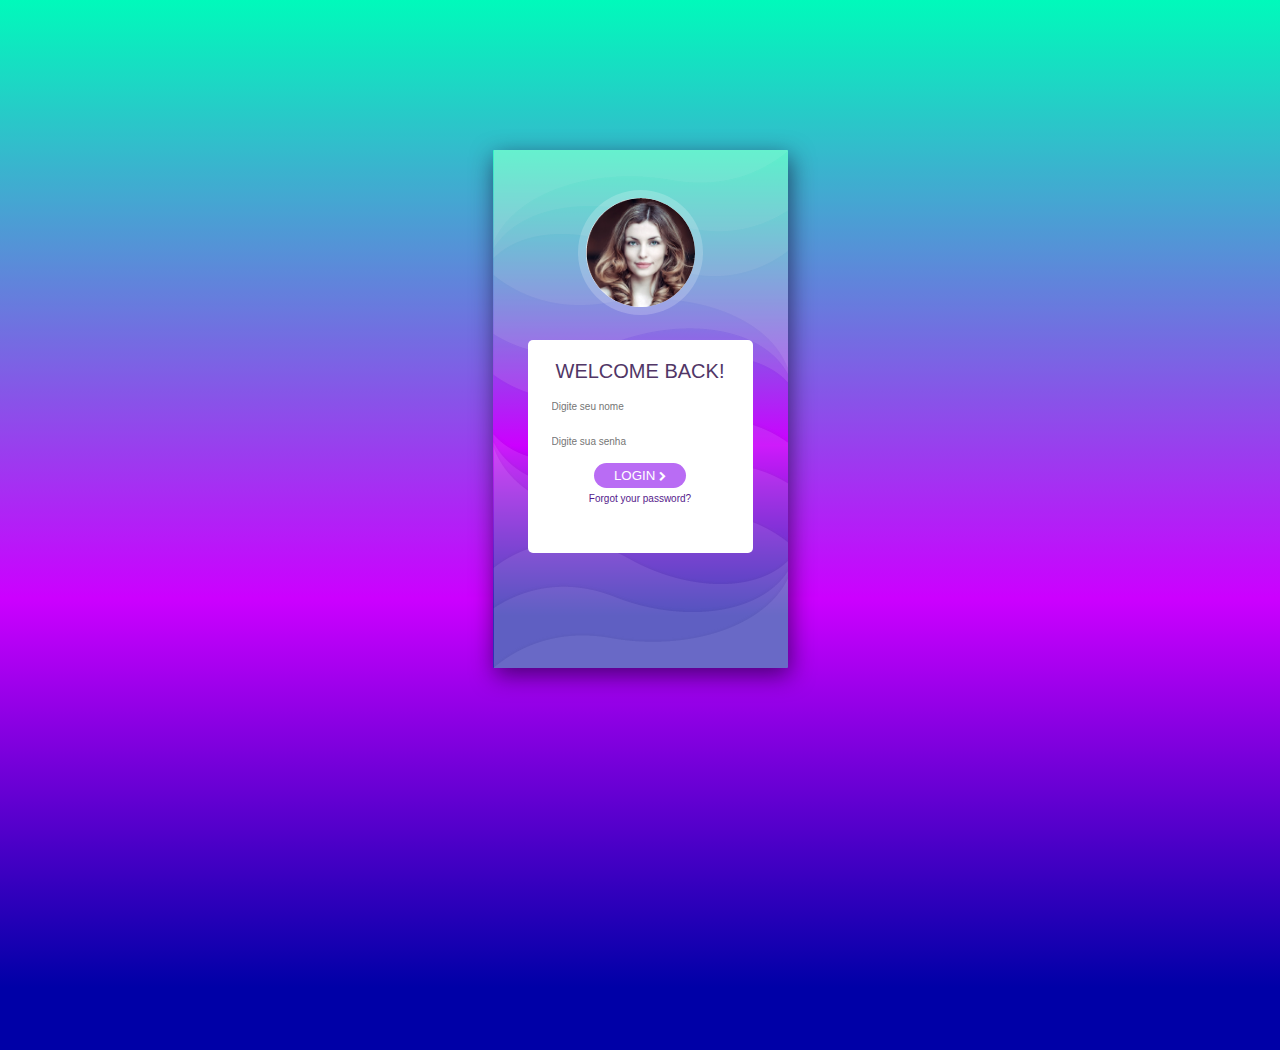
<file: 1-login/index.html>
<!DOCTYPE html>
<html lang="en">

<head>
  <meta charset="UTF-8">
  <meta name="viewport" content="width=device-width, initial-scale=1.0">
  <meta http-equiv="X-UA-Compatible" content="ie=edge">
  <title>Daily UI - 1 - Login</title>
  <link rel="stylesheet" href="./font/css/font-awesome.min.css">
  <link rel="stylesheet" href="style.css">
</head>

<body>

  <div class="wrapper">


    <div class="loginContainer">
      <div class="profile-img">
        <div class="avatar">
        </div>
      </div>
      <div class="login">

        <form>
          <h1>Welcome Back!</h1>
          <input type="email" placeholder="Digite seu nome" required>
          <input type="password" placeholder="Digite sua senha" required>
          <button type="submit" form="form1" value="Submit">Login
            <i class="fa fa-chevron-right" aria-hidden="true"></i>
          </button>
          <a href=""><span>Forgot your password?</span></a>
        </form>
      </div>
    </div>


  </div>
</body>
</html>
</file>
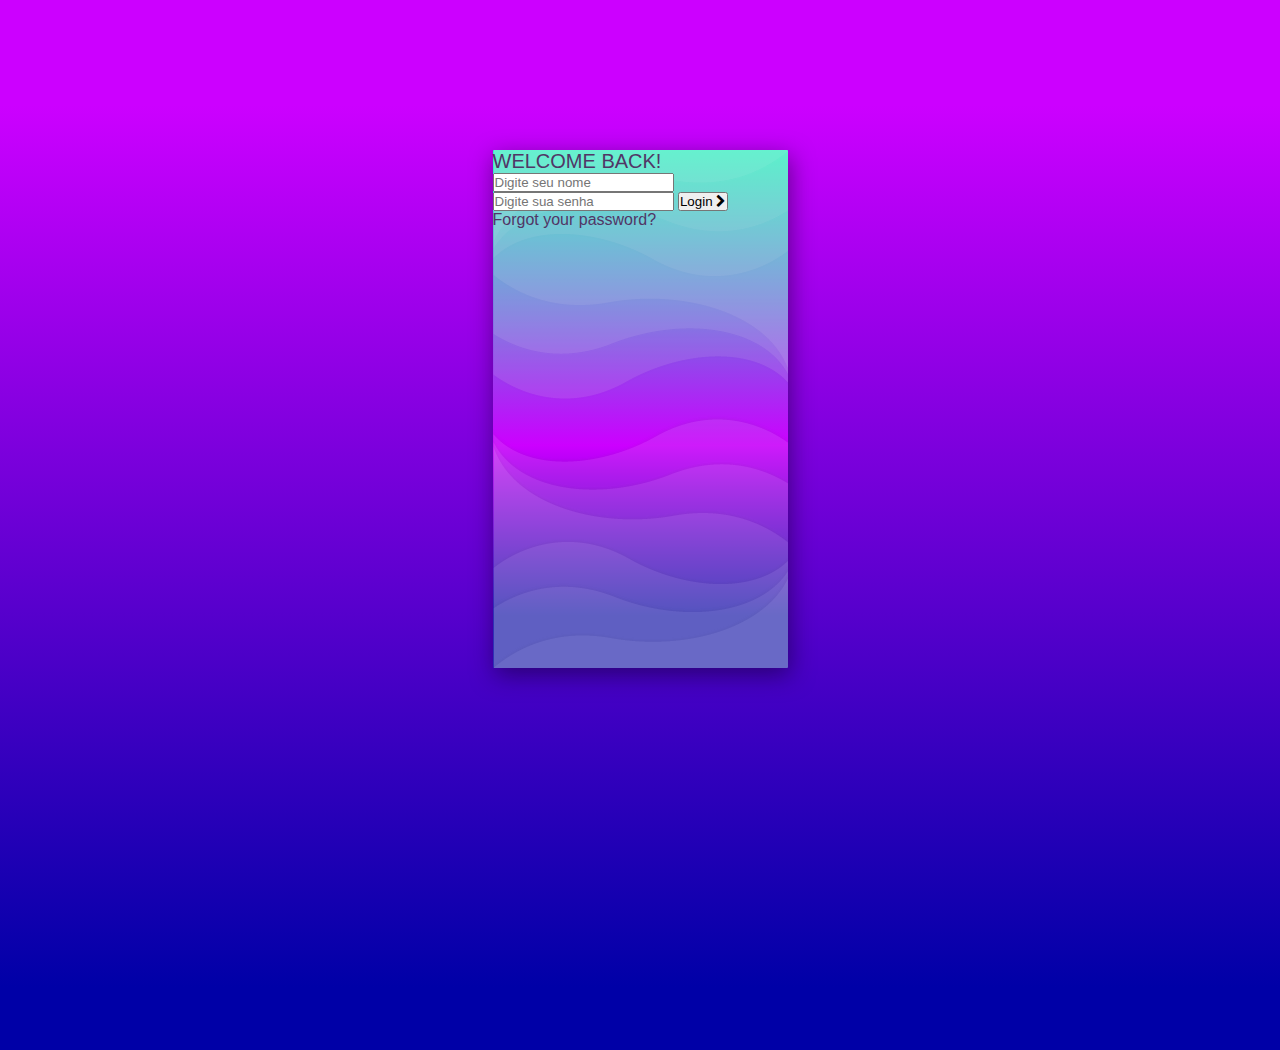
<file: 1-login/index2.html>
<!DOCTYPE html>
<html lang="en">

<head>
  <meta charset="UTF-8">
  <meta name="viewport" content="width=device-width, initial-scale=1.0">
  <meta http-equiv="X-UA-Compatible" content="ie=edge">
  <title>Daily UI - 1 - Login</title>
  <link rel="stylesheet" href="./font/css/font-awesome.min.css">
  <link rel="stylesheet" href="style2.css">
</head>

<body>
  <div class="wrapper">

    <div class="login">
      <div class="login__profile">
        <div class="login__profile--avatar"></div>
      </div>

      <div class="login__form">
        <form>
          <h1>Welcome Back!</h1>
          <input type="email" placeholder="Digite seu nome" required>
          <input type="password" placeholder="Digite sua senha" required>
          <button type="submit" form="form1" value="Submit">Login
            <i class="fa fa-chevron-right" aria-hidden="true"></i>
          </button>
          <p class="msg-forgot"><span>Forgot your password?</span></a></p>
        </form>
      </div>

    </div>
  </div>

  </div>
</body>

</html>
</file>
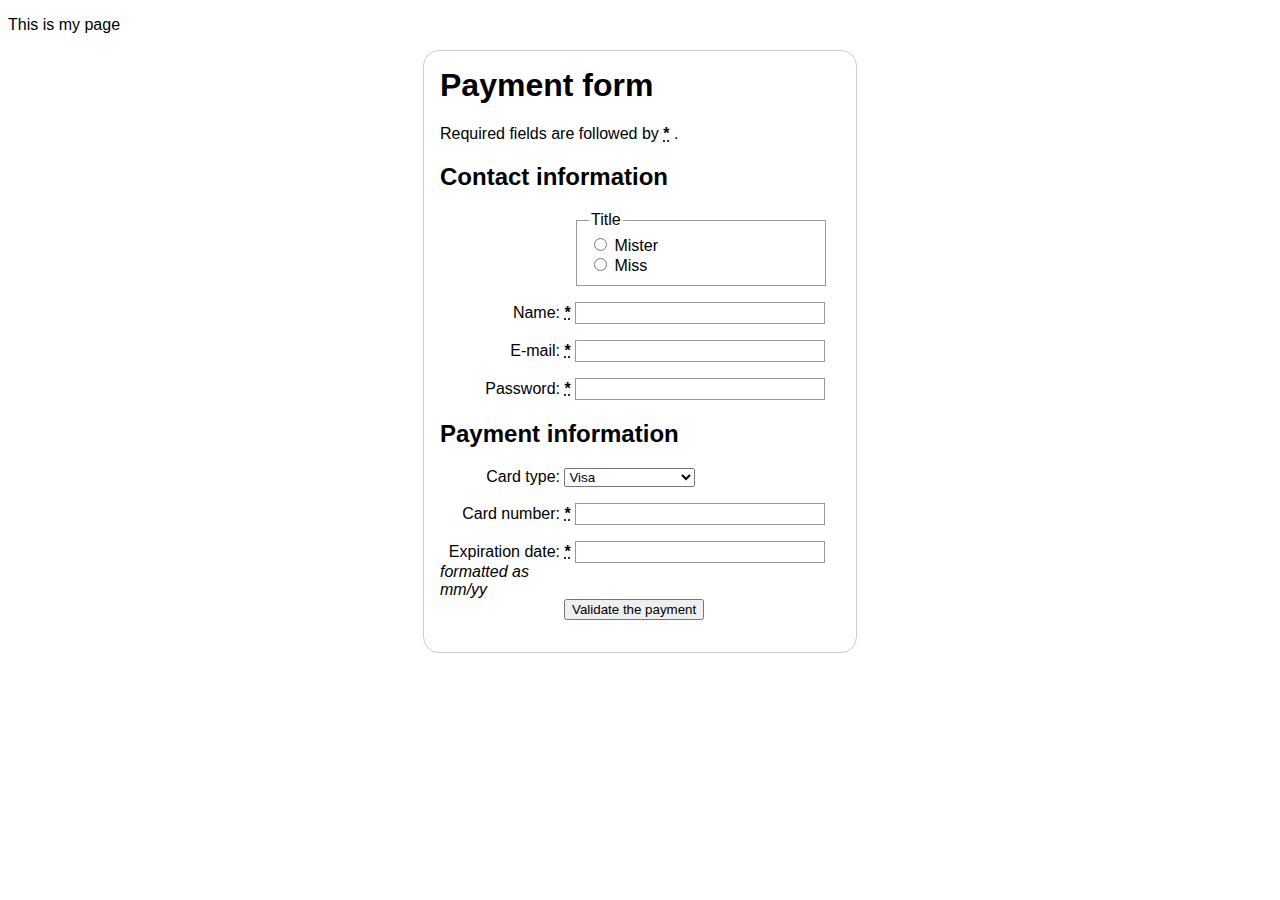
<file: 1-login/teste/form1.html>
<!DOCTYPE html>
<html>

<head>
  <meta charset="utf-8">
  <title>My test page</title>
  <link href="payment-form.css" rel="stylesheet">
</head>

<body>
  <p>This is my page</p>

  <form>
    <h1>Payment form</h1>
    <p>Required fields are followed by
      <strong>
        <abbr title="required">*</abbr>
      </strong>.</p>
    <section>
      <h2>Contact information</h2>
      <fieldset>
        <legend>Title</legend>
        <ul>
          <li>
            <label for="title_1">
              <input type="radio" id="title_1" name="title" value="M."> Mister
            </label>
          </li>
          <li>
            <label for="title_2">
              <input type="radio" id="title_2" name="title" value="Ms."> Miss
            </label>
          </li>
        </ul>
      </fieldset>
      <p>
        <label for="name">
          <span>Name: </span>
          <strong>
            <abbr title="required">*</abbr>
          </strong>
        </label>
        <input type="text" id="name" name="username">
      </p>
      <p>
        <label for="mail">
          <span>E-mail: </span>
          <strong>
            <abbr title="required">*</abbr>
          </strong>
        </label>
        <input type="email" id="mail" name="usermail">
      </p>
      <p>
        <label for="pwd">
          <span>Password: </span>
          <strong>
            <abbr title="required">*</abbr>
          </strong>
        </label>
        <input type="password" id="pwd" name="password">
      </p>
    </section>
    <section>
      <h2>Payment information</h2>
      <p>
        <label for="card">
          <span>Card type:</span>
        </label>
        <select id="card" name="usercard">
          <option value="visa">Visa</option>
          <option value="mc">Mastercard</option>
          <option value="amex">American Express</option>
        </select>
      </p>
      <p>
        <label for="number">
          <span>Card number:</span>
          <strong><abbr title="required">*</abbr></strong>
        </label>
        <input type="text" id="number" name="cardnumber">
      </p>
      <p>
        <label for="date">
          <span>Expiration date:</span>
          <strong><abbr title="required">*</abbr></strong>
          <em>formatted as mm/yy</em>
        </label>
        <input type="text" id="date" name="expiration">
      </p>
  </section>
  <p> <button type="submit">Validate the payment</button> </p>
  </form>
</body>

</html>
</file>
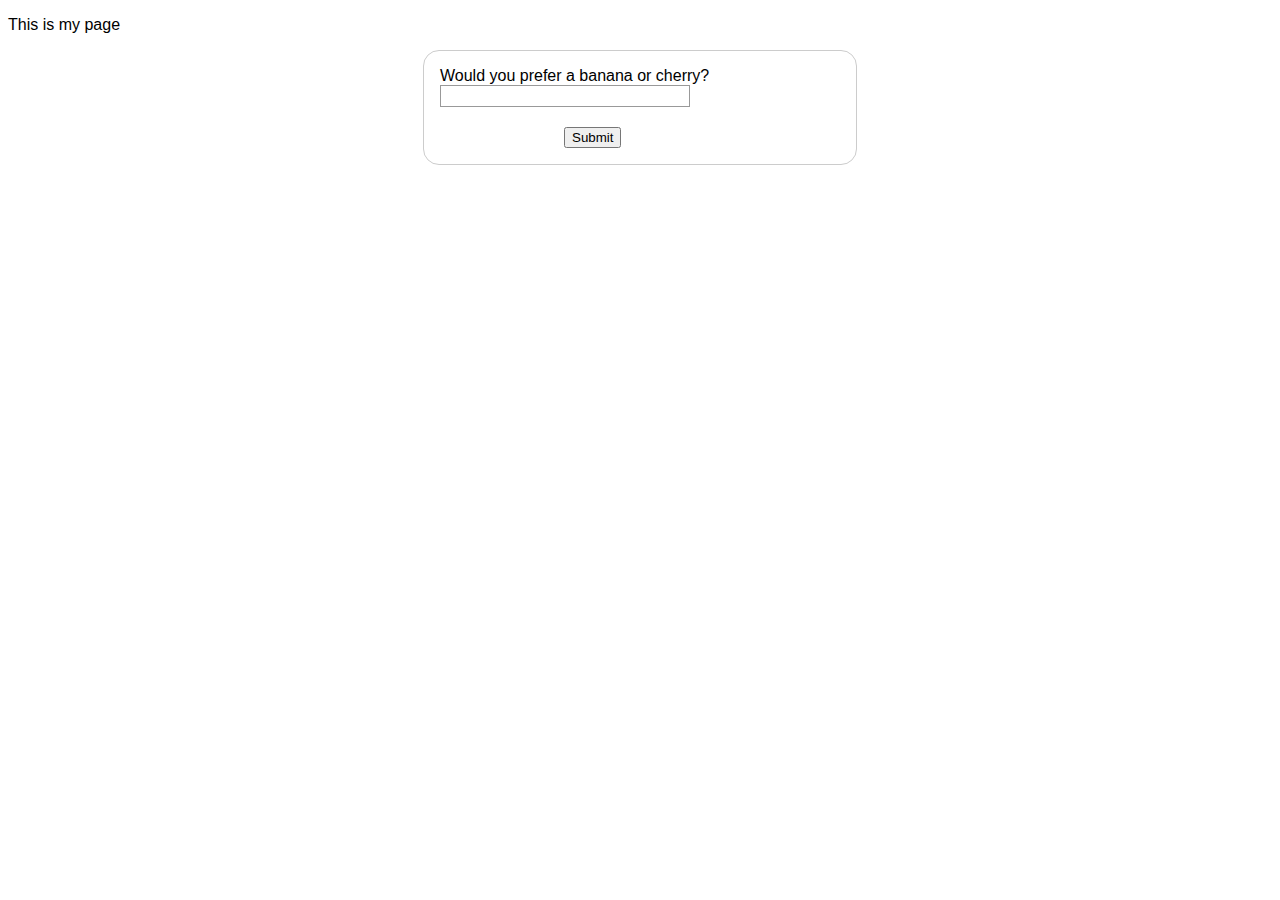
<file: 1-login/teste/form2.html>
<!DOCTYPE html>
<html>

<head>
  <meta charset="utf-8">
  <title>My test page</title>
  <link href="payment-form.css" rel="stylesheet">
</head>

<body>
    <!-- https://developer.mozilla.org/en-US/docs/Learn/HTML/Forms/Form_validation -->
  <p>This is my page</p>

  <form>
    <label for="choose">Would you prefer a banana or cherry?</label>
    <input id="choose" name="i_like" required>
    <button>Submit</button>
  </form>


</body>

</html>
</file>
<file: 1-login/style.css>
* {
  margin: 0;
  padding: 0;
}
body {
background: #513666; /* Old browsers */
background: linear-gradient(to bottom, #00fabb 0%,#cc00ff 57%,#0000a7 94%) no-repeat; /* W3C, IE10+, FF16+, Chrome26+, Opera12+, Safari7+ */
font-family: 'Segoe UI', Tahoma, Geneva, Verdana, sans-serif;
color: #513666;
max-width: 100vw;
height: 100vh;
}
h1 {font-size: 20px; font-weight: 400;text-transform: uppercase;}
a { text-decoration: none;}
.wrapper {
  background:#513666 ;
  background: linear-gradient(to bottom, #00fabb 0%,#cc00ff 57%,#0000a7 90%) no-repeat; /* W3C, IE10+, FF16+, Chrome26+, Opera12+, Safari7+ */
  border-radius: 1px;
  width: 295px;
  height: 518px;
  margin: 0 auto;
  position: relative;
  -webkit-box-shadow: 2px 7px 23px 0px rgba(9,2,33,0.61);
  -moz-box-shadow: 2px 7px 23px 0px rgba(9,2,33,0.61);
  box-shadow: 2px 7px 23px 0px rgba(9,2,33,0.61);
  
}
.loginContainer {
  background: url('img/bg.png') no-repeat;
  background-size: contain;
  border-radius: 1px;
  width: 295px;
  height: 518px;
  position: relative;
  margin-top: 150px;
}
.profile-img {
  padding-top: 40px;
  padding-bottom: 25px;
  position: relative;
  display: block;
}
.avatar {
  background:#fff url('img/avatar.png') no-repeat;
  background-size: contain;
  border-radius: 50%;
  border: 8px solid rgba(255, 255, 255, 0.2);
  background-clip: padding-box; 
  box-sizing: border-box;
  margin: 0 auto;
  width: 125px;
  height: 125px;
  padding: 15px;
}
.login {
  background: #fff;
  border-radius: 5px;
  display: block;
  box-sizing: border-box;
  padding: 10px;
  margin: 0 auto;
  width: 225px;
  height: 213px;
  position: relative;
  text-align: center;
  z-index: 9999;

}
.login h1 {
  margin: 10px 0;
}
login::placeholder{
  font-size: 12px;
}
form {
  margin-bottom:30px; 
}
form input {
  box-sizing: content-box;
  display: block;
  margin: 10px auto;
  border: none;
  box-sizing: border-box;
  padding: 5px;
  transition: 0.5s color ease-in;
}
input:hover, input:active, input:focus {
  border-bottom: 1px solid #7a34e8; 
}
input::placeholder {
  font-size: 10px;
}
button {
  border: none;
  border-radius: 50px;
  background: #b96cf4;
  color: #fff;
  text-transform: uppercase;
  margin: 0 auto;
  display: block;
  padding: 5px 20px;
  cursor: pointer;
}
button:hover {
  background: #c586fc;
}
.login span {
  font-size: 10px;
}

.fa-chevron-right {
  font-size: 10px;
}
</file>
<file: 1-login/style2.css>
* {
  margin: 0;
  padding: 0;
}

body {
  background: #513666;
  /* Old browsers */
  background: linear-gradient(to bottom, #cc00ff 10%, #0000a7 94%) no-repeat;
  /* W3C, IE10+, FF16+, Chrome26+, Opera12+, Safari7+ */
  font-family: "Segoe UI", Tahoma, Geneva, Verdana, sans-serif;
  color: #513666;
  max-width: 100vw;
  height: 100vh;
}

h1 {
  font-size: 20px;
  font-weight: 400;
  text-transform: uppercase;
}

a {
  text-decoration: none;
}

.wrapper {
  background: #513666;
  background: linear-gradient(to bottom, #00fabb 0%, #cc00ff 57%, #0000a7 90%)
    no-repeat;
  /* W3C, IE10+, FF16+, Chrome26+, Opera12+, Safari7+ */
  border-radius: 1px;
  width: 295px;
  height: 518px;
  margin: 0 auto;
  position: relative;
  box-shadow: 2px 7px 23px 0px rgba(9, 2, 33, 0.5);
}

.login {
  background: url("img/bg.png") no-repeat;
  background-size: contain;
  border-radius: 1px;
  width: 295px;
  height: 518px;
  position: relative;
  margin-top: 150px;
}

/* .profile-img {
  padding-top: 40px;
  padding-bottom: 25px;
  position: relative;
  display: block;
} */

/* .avatar {
  background: #fff url("img/avatar.png") no-repeat;
  background-size: contain;
  border-radius: 50%;
  border: 8px solid rgba(255, 255, 255, 0.2);
  background-clip: padding-box;
  box-sizing: border-box;
  margin: 0 auto;
  width: 125px;
  height: 125px;
  padding: 15px;
} */
/* 
.login-form {
  background: #fff;
  border-radius: 5px;
  display: block;
  box-sizing: border-box;
  padding: 10px;
  margin: 0 auto;
  width: 225px;
  height: 213px;
  position: relative;
  text-align: center;
  z-index: 9999;
}

.login h1 {
  margin: 10px 0;
}

login::placeholder {
  font-size: 12px;
}

form {
  margin-bottom: 30px;
}

form input {
  box-sizing: content-box;
  display: block;
  margin: 10px auto;
  border: none;
  box-sizing: border-box;
  padding: 5px;
  transition: 0.5s color ease-in;
}

input:hover,
input:active,
input:focus {
  border-bottom: 1px solid #cc00ffe8;
}

input::placeholder {
  font-size: 10px;
}

button {
  border: none;
  border-radius: 50px;
  background: #b96cf4;
  color: #fff;
  text-transform: uppercase;
  margin: 0 auto;
  display: block;
  padding: 5px 20px;
  cursor: pointer;
}

button:hover {
  background: #c586fc;
}

.login span {
  font-size: 10px;
}

.fa-chevron-right {
  font-size: 10px;
} */
</file>
<file: 1-login/teste/payment-form.css>
body {
  font-family: 'Roboto', sans-serif;
}

h1 {
  margin-top: 0;
}

ul {
  margin: 0;
  padding: 0;
  list-style: none;
}

form {
  margin: 0 auto;
  width: 400px;
  padding: 1em;
  border: 1px solid #CCC;
  border-radius: 1em;
}

div+div {
  margin-top: 1em;
}

label span {
  display: inline-block;
  width: 120px;
  text-align: right;
}

input, textarea {
  font: 1em sans-serif;
  width: 250px;
  box-sizing: border-box;
  border: 1px solid #999;
}

input[type=checkbox], input[type=radio] {
  width: auto;
  border: none;
}

input:focus, textarea:focus {
  border-color: #000;
}

textarea {
  vertical-align: top;
  height: 5em;
  resize: vertical;
}

fieldset {
  width: 250px;
  box-sizing: border-box;
  margin-left: 136px;
  border: 1px solid #999;
}

button {
  margin: 20px 0 0 124px;
}

label {
position: relative;
}

label em {
position: absolute;
right: 5px;
top: 20px;
}
</file>
